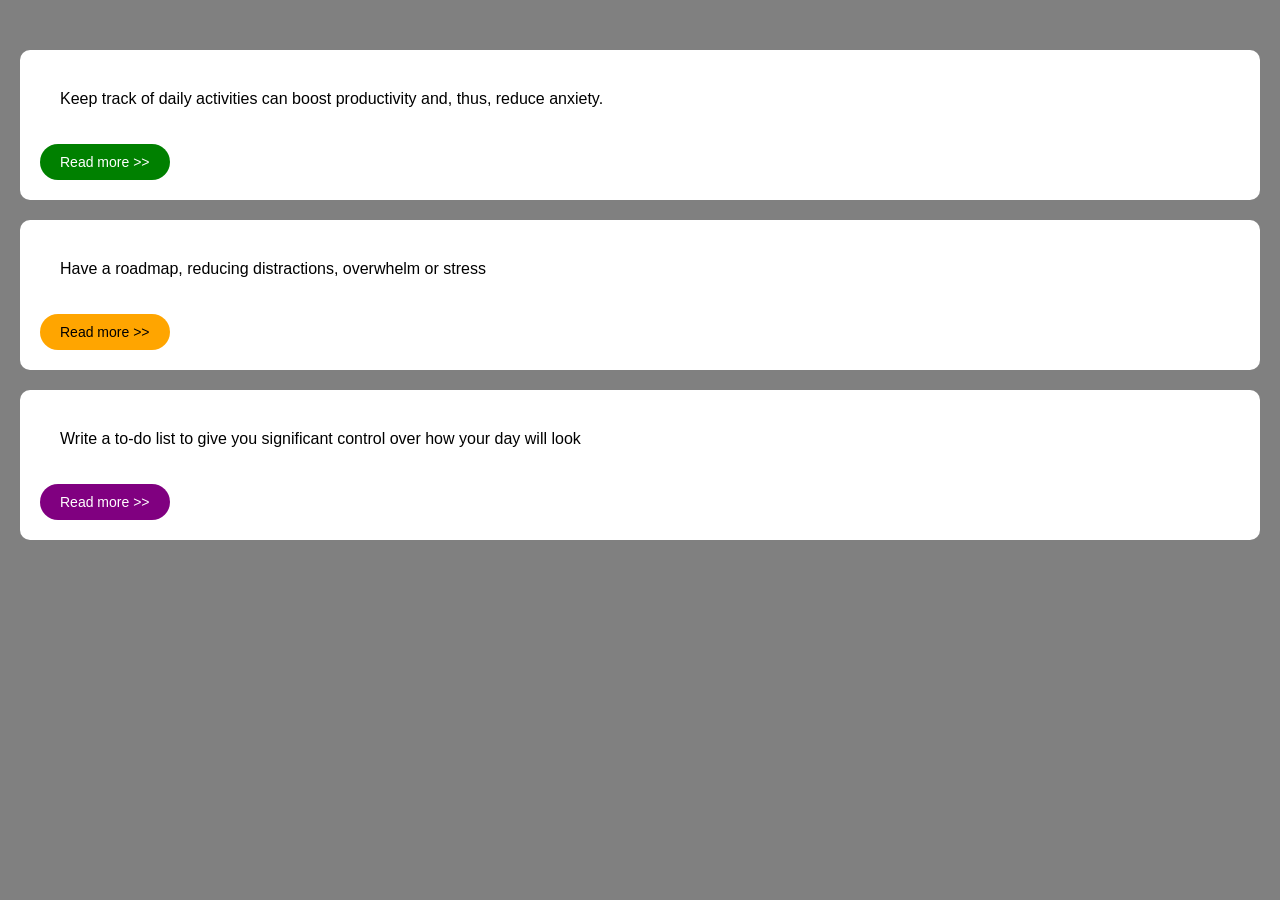
<file: ex1/index.html>
<!DOCTYPE html>
<html lang="en">
<head>
    <meta charset="UTF-8">
    <meta http-equiv="X-UA-Compatible" content="IE=edge">
    <meta name="viewport" content="width=device-width, initial-scale=1.0">
    <link rel="stylesheet" href="style.css">
</head>
<body>

  <div class = "card">
      <p>Keep track of daily activities can boost productivity and, thus, reduce anxiety.</p>
      <button class = "btn btn-green">Read more >></button>
  </div>
  <div class = "card">
      <p>Have a roadmap, reducing distractions, overwhelm or stress</p>
      <button class = "btn btn-orange">Read more >></button>
  </div>
  <div class = "card">
      <p>Write a to-do list to give you significant control over how your day will look</p>
      <button class = "btn btn-purple">Read more >></button>
  </div>
</body>
</html>
</file>
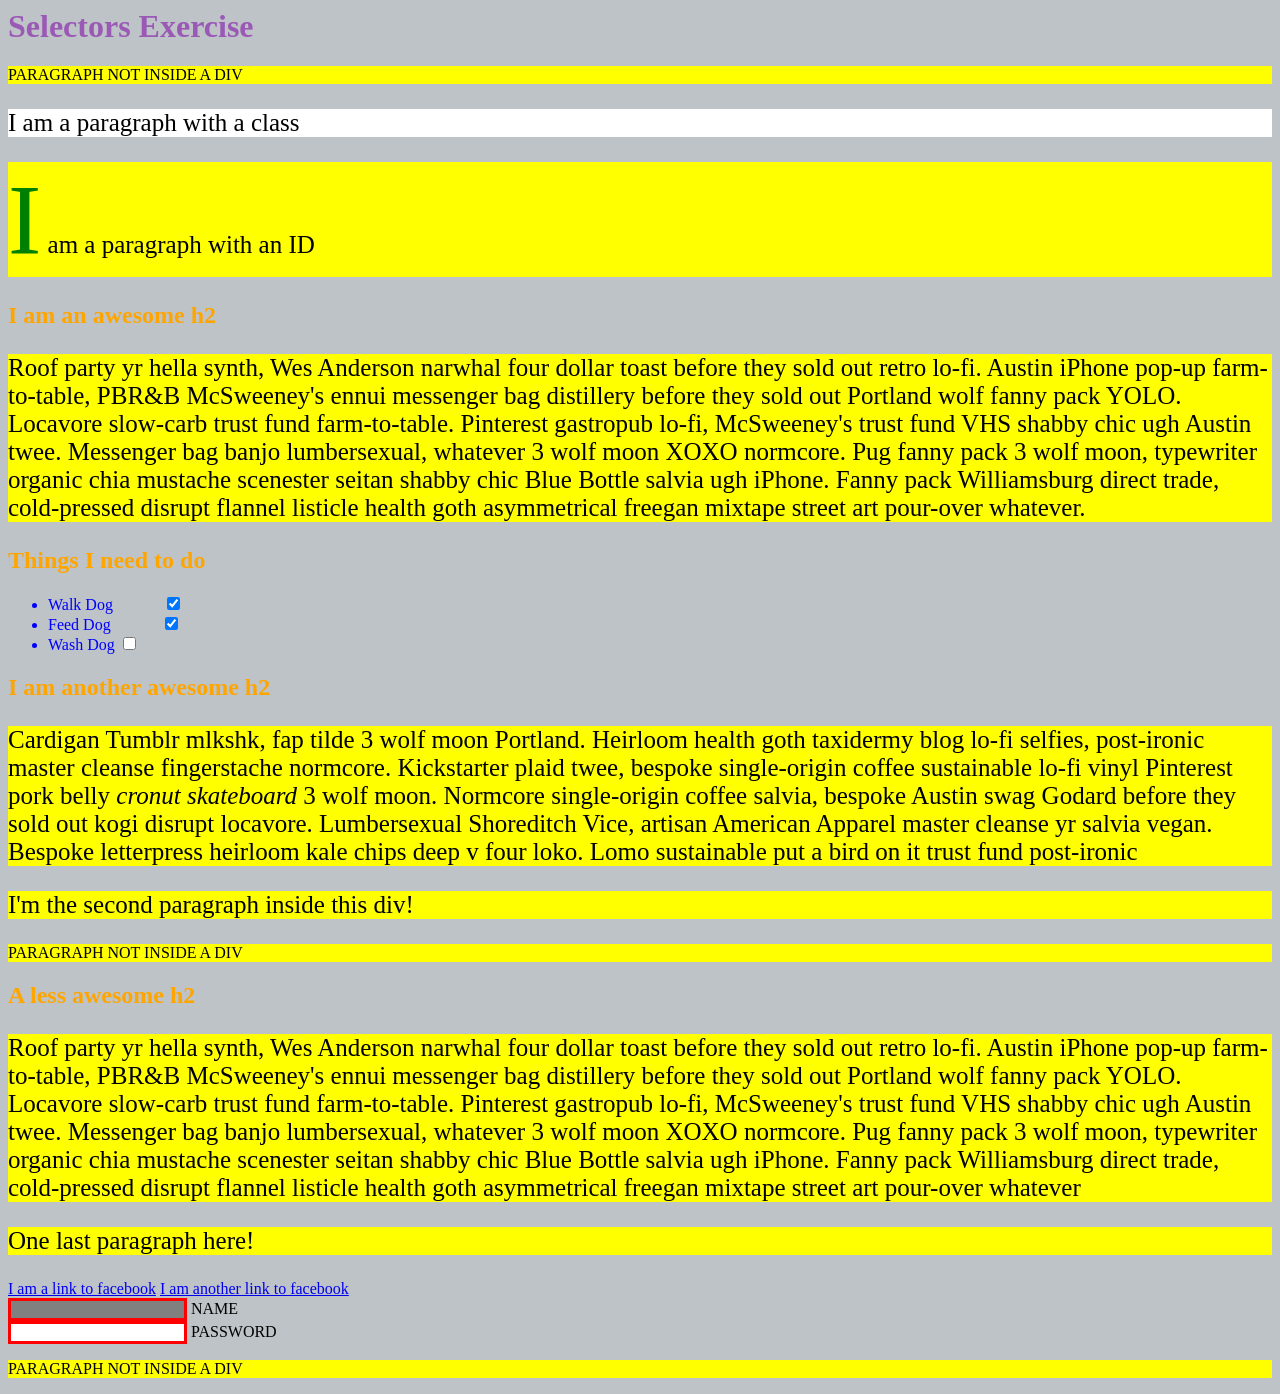
<file: ex2/index.html>
<html>
  <head>
    <meta charset="UTF-8" />
    <title>Selectors Exercise</title>
    <link rel="stylesheet" type="text/css" href="selectors.css" />
  </head>
  <body>
    <h1>Selectors Exercise</h1>

    <p>PARAGRAPH NOT INSIDE A DIV</p>

    <div>
      <p class="hello">I am a paragraph with a class</p>
      <p id="special">I am a paragraph with an ID</p>

      <h2>I am an awesome h2</h2>

      <p>
        Roof party yr hella synth, Wes Anderson narwhal four dollar toast before
        they sold out retro lo-fi. Austin iPhone pop-up farm-to-table, PBR&B
        McSweeney's ennui messenger bag distillery before they sold out Portland
        wolf fanny pack YOLO. Locavore slow-carb trust fund farm-to-table.
        Pinterest gastropub lo-fi, McSweeney's trust fund VHS shabby chic ugh
        Austin twee. Messenger bag banjo lumbersexual, whatever 3 wolf moon XOXO
        normcore. Pug fanny pack 3 wolf moon, typewriter organic chia mustache
        scenester seitan shabby chic Blue Bottle salvia ugh iPhone. Fanny pack
        Williamsburg direct trade, cold-pressed disrupt flannel listicle health
        goth asymmetrical freegan mixtape street art pour-over whatever.
      </p>
    </div>

    <div>
      <h2>Things I need to do</h2>

      <ul>
        <li>Walk Dog <input type="checkbox" checked /></li>
        <li>Feed Dog <input type="checkbox" checked /></li>
        <li>Wash Dog <input type="checkbox" /></li>
      </ul>
    </div>

    <div>
      <h2>I am another awesome h2</h2>

      <p>
        Cardigan Tumblr mlkshk, fap tilde 3 wolf moon Portland. Heirloom health
        goth taxidermy blog lo-fi selfies, post-ironic master cleanse
        fingerstache normcore. Kickstarter plaid twee, bespoke single-origin
        coffee sustainable lo-fi vinyl Pinterest pork belly
        <em>cronut skateboard</em> 3 wolf moon. Normcore single-origin coffee
        salvia, bespoke Austin swag Godard before they sold out kogi disrupt
        locavore. Lumbersexual Shoreditch Vice, artisan American Apparel master
        cleanse yr salvia vegan. Bespoke letterpress heirloom kale chips deep v
        four loko. Lomo sustainable put a bird on it trust fund post-ironic
      </p>

      <p>I'm the second paragraph inside this div!</p>
    </div>

    <p>PARAGRAPH NOT INSIDE A DIV</p>

    <div>
      <h2>A less awesome h2</h2>

      <p>
        Roof party yr hella synth, Wes Anderson narwhal four dollar toast before
        they sold out retro lo-fi. Austin iPhone pop-up farm-to-table, PBR&B
        McSweeney's ennui messenger bag distillery before they sold out Portland
        wolf fanny pack YOLO. Locavore slow-carb trust fund farm-to-table.
        Pinterest gastropub lo-fi, McSweeney's trust fund VHS shabby chic ugh
        Austin twee. Messenger bag banjo lumbersexual, whatever 3 wolf moon XOXO
        normcore. Pug fanny pack 3 wolf moon, typewriter organic chia mustache
        scenester seitan shabby chic Blue Bottle salvia ugh iPhone. Fanny pack
        Williamsburg direct trade, cold-pressed disrupt flannel listicle health
        goth asymmetrical freegan mixtape street art pour-over whatever
      </p>

      <p>One last paragraph here!</p>

      <a href="https://www.facebook.com">I am a link to facebook</a>
      <a href="https://www.facebook.com">I am another link to facebook</a>
      <br />

      <input type="text" name="name" /><label> Name</label><br />
      <input type="password" name="password" /><label> Password</label><br />
    </div>

    <p>PARAGRAPH NOT INSIDE A DIV</p>
  </body>
</html>
</file>
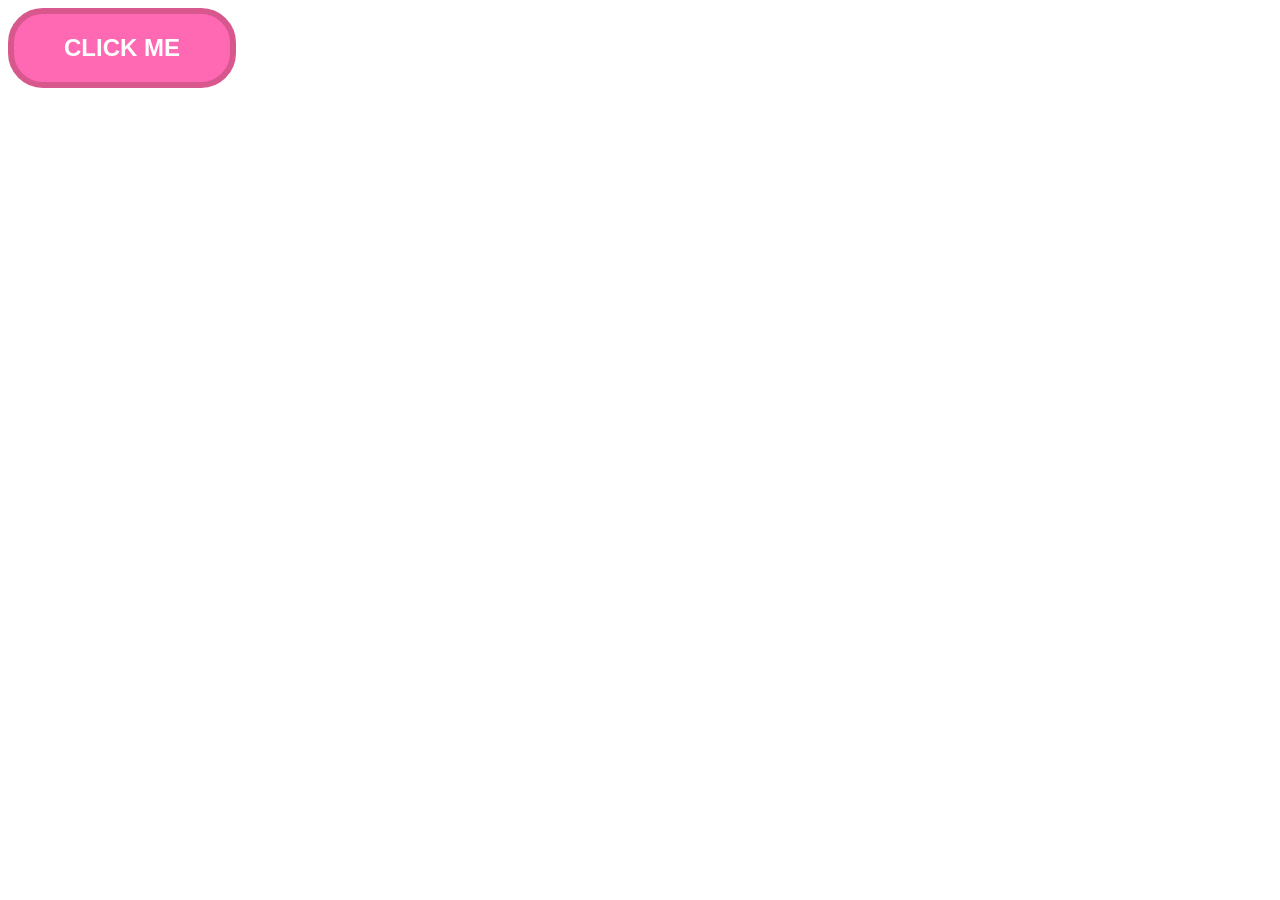
<file: ex3/index.html>
<!DOCTYPE html>
<html lang="en">
  <head>
    <meta charset="UTF-8" />
    <link rel="stylesheet" type="text/css" href="style.css" />
  </head>
  <body>
    <button>Click me</button>
  </body>
</html>
</file>
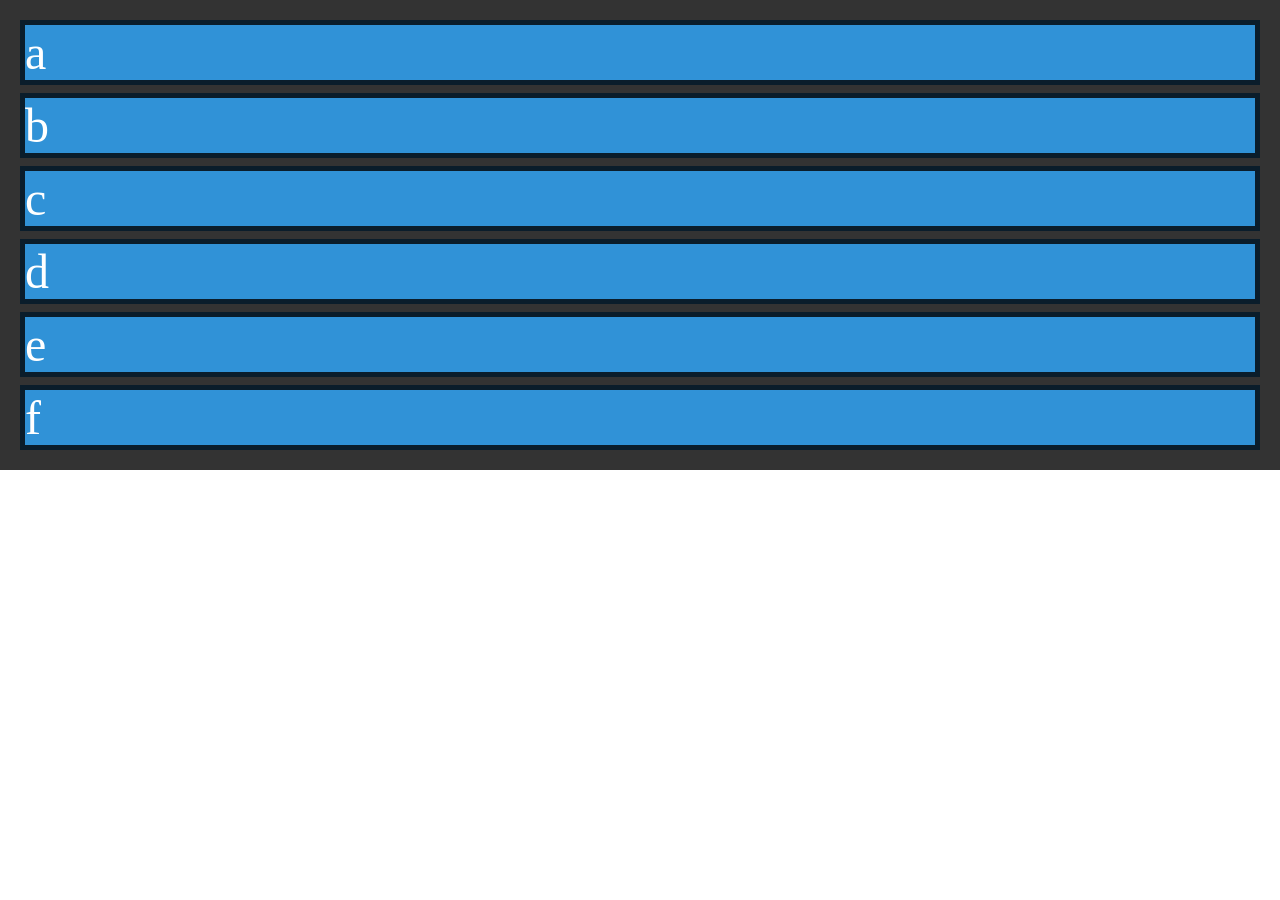
<file: W4S2/ex1/index.html>
<!DOCTYPE html>
<html lang="en">
<head>
    <meta charset="UTF-8">
    <meta name="viewport" content="width=device-width, initial-scale=1.0">
    <title>Grid</title>
    <link rel="stylesheet" href="style.css">
</head>
<body>
    <div class="wrapper">
        <div class="item a">a</div>
        <div class="item b">b</div>
        <div class="item c">c</div>  
        <div class="item d">d</div>
        <div class="item e">e</div>
        <div class="item f">f</div>  
      </div>
</body>
</html>
</file>
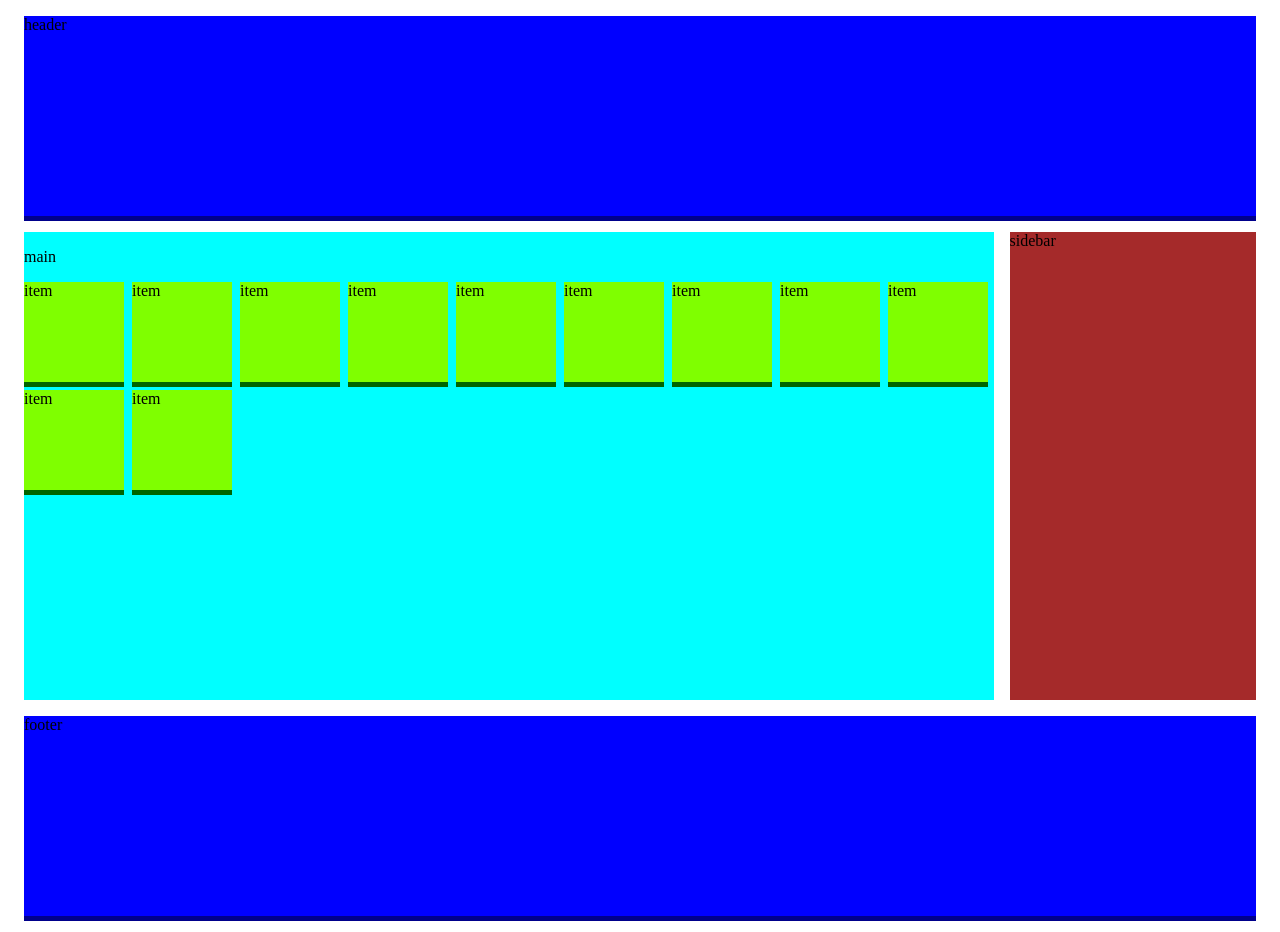
<file: W3S2/exerccise-3.html>
<!DOCTYPE html>
<html lang="en">
<head>
    <meta charset="UTF-8">
    <meta name="viewport" content="width=device-width, initial-scale=1.0">
    <title>Document</title>
    <link rel="stylesheet" href="ex3.css">

</head>
<body>
    
    <div class="flex-container">
        <header>header</header>
        <main>
            <div class="left-side">
                <p>main</p>
                <div class="box-items">
                    <div class="box">item</div>
                    <div class="box">item</div>
                    <div class="box">item</div>
                    <div class="box">item</div>
                    <div class="box">item</div>
                    <div class="box">item</div>
                    <div class="box">item</div>
                    <div class="box">item</div>
                    <div class="box">item</div>
                    <div class="box">item</div>
                    <div class="box">item</div>
                </div>
            </div>
            <div class="right-side">sidebar</div>
        </main>
        <footer>footer</footer>
</body>
</html>
</file>
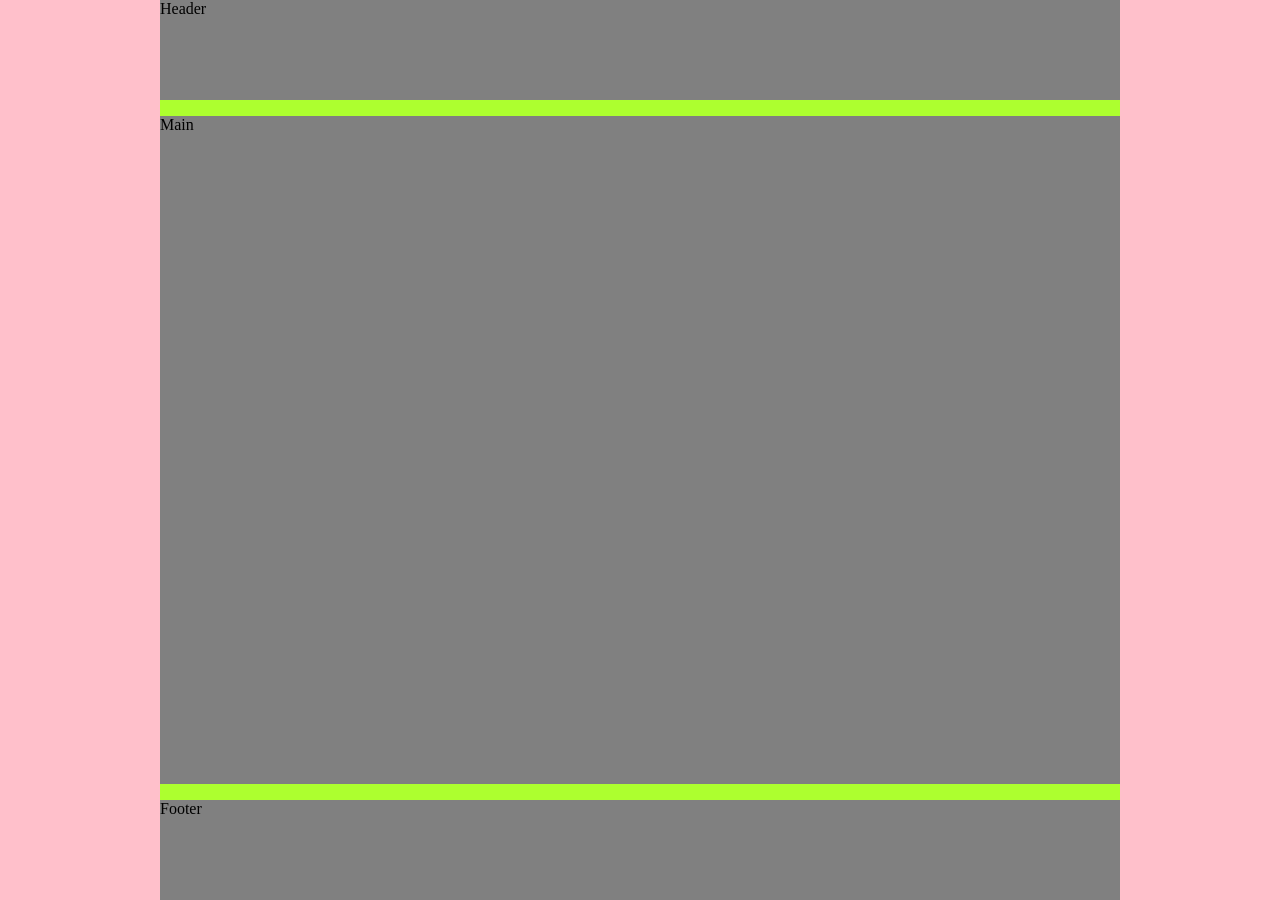
<file: W3S2/exercice-1-start.html>
<!DOCTYPE html>
<html lang="en">
  <head>
    <meta charset="UTF-8" />
    <style>

      body{
        margin: 0;
        padding: 0 10em;
        background: pink;
        box-sizing: border-box;
      }
  
      .container {
        height: 100vh;
        background: greenyellow;
        display: flex;
        flex-direction: column;
        gap: 1em;
      }

      header,
      footer {
        background: grey;
        height: 100px;
      }

      main {
        background: grey;
        flex-grow: 1;
      }
 
    </style>
  </head>
  <body>
    <div class="container">
      <header>Header</header>
      <main>Main</main>
      <footer>Footer</footer>
      </section>
    </div>
  </body>
</html>
</file>
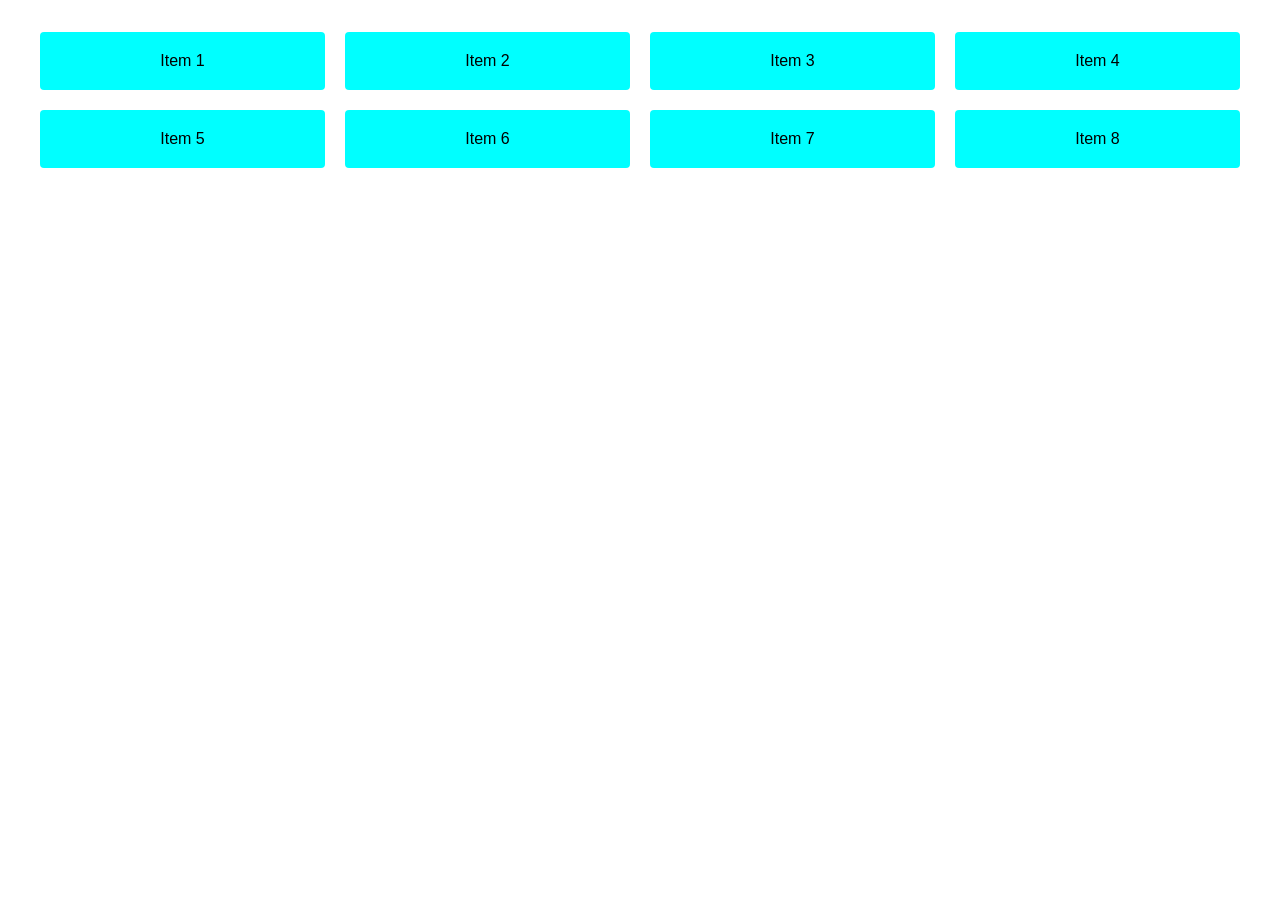
<file: W5S3/ex1/ex1.html>
<!DOCTYPE html>
<html lang="en">
<head>
    <meta charset="UTF-8">
    <meta name="viewport" content="width=device-width, initial-scale=1.0">
    <title>Exercise 1: Responsive Grid</title>
    <link rel="stylesheet" href="styles1.css">
</head>
<body>
    <div class="grid-container">
        <div class="grid-item">Item 1</div>
        <div class="grid-item">Item 2</div>
        <div class="grid-item">Item 3</div>
        <div class="grid-item">Item 4</div>
        <div class="grid-item">Item 5</div>
        <div class="grid-item">Item 6</div>
        <div class="grid-item">Item 7</div>
        <div class="grid-item">Item 8</div>
    </div>
    
</body>
</html>
</file>
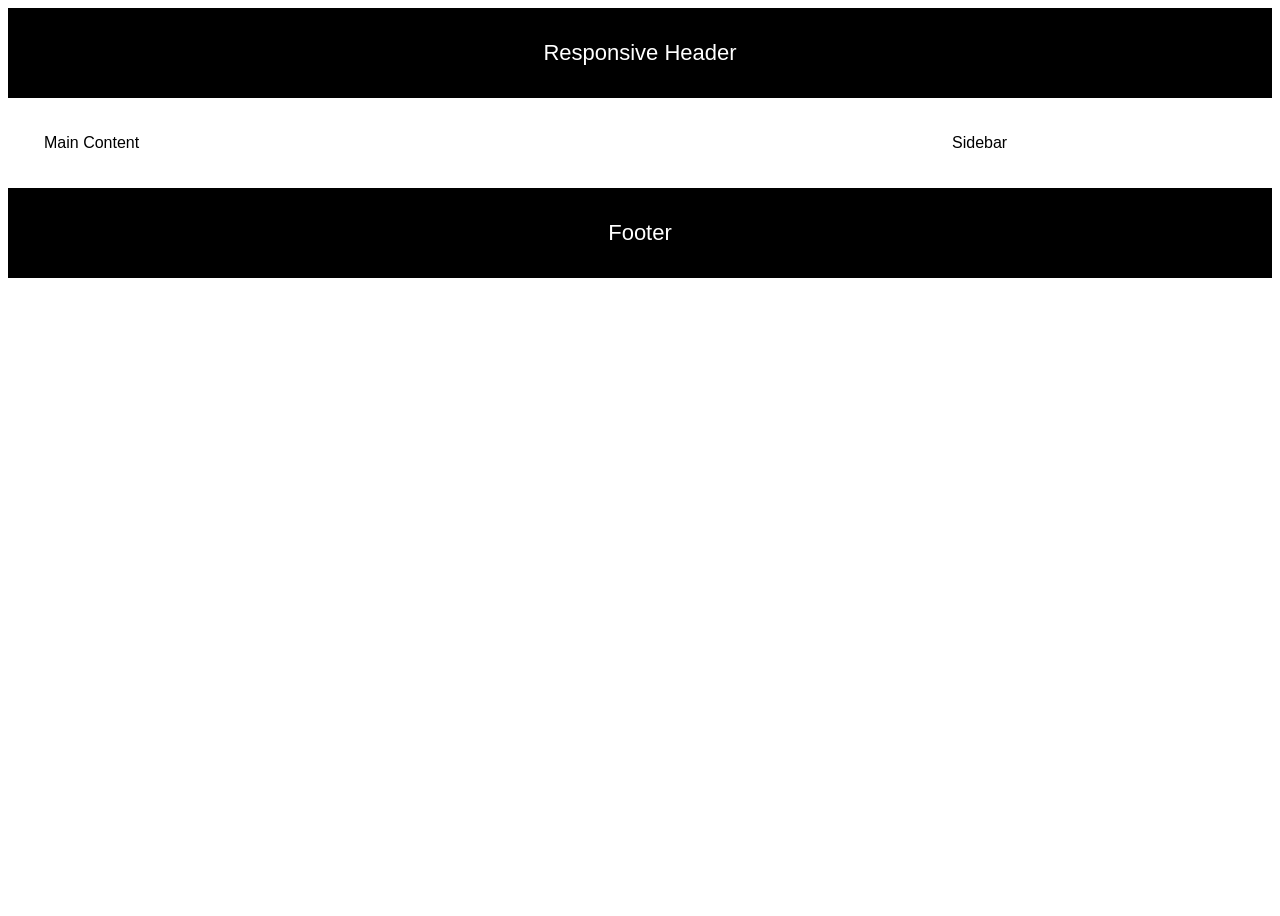
<file: W5S3/ex3/ex3.html>
<!DOCTYPE html>
<html lang="en">

<head>
    <meta charset="UTF-8">
    <meta name="viewport" content="width=device-width, initial-scale=1.0">
    <title>Responsive Flex Layout</title>
    <link rel="stylesheet" href="style.css">
</head>

<body>

    <header class="header">Responsive Header</header>

    <main class="container">
        <section class="main-content">Main Content</section>
        <aside class="sidebar">Sidebar</aside>
    </main>

    <footer class="footer">Footer</footer>

</body>

</html>
</file>
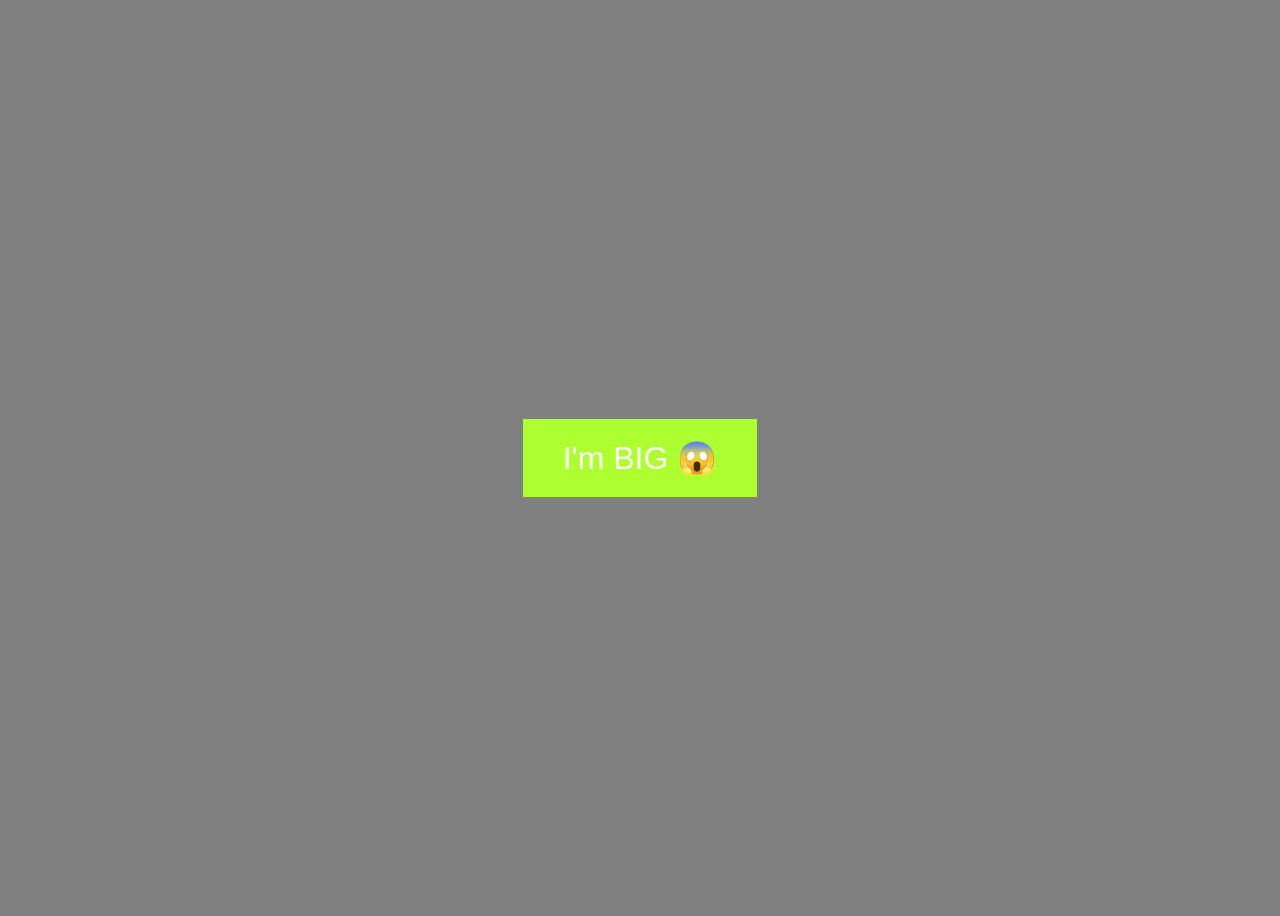
<file: W5S3/ex4/ex4.html>
<!DOCTYPE html>
<html lang="en">
<head>
    <meta charset="UTF-8">
    <meta name="viewport" content="width=device-width, initial-scale=1.0">
    <title>Document</title>
    <link rel="stylesheet" href="style.css">
</head>
<body>
    <div class="container">
        <div class = "content">
            <span class = "small">I'm SMALL 😢</span>
            <span class = "big">I'm BIG 😱</span>
        </div>
    </div>
</body>
</html>
</file>
<file: ex1/style.css>
body {
    background: grey;
    font-family: sans-serif;
    margin: 0;
    padding: 30px 0;
}


.card {
    background-color: white;
    margin: 20px;
    padding: 20px;
    border-radius: 10px;
}

.card p {
    margin-top: 0;
    margin-bottom: 0 100px 30px 100px;
    padding: 20px;
    border-radius: 10px;
}

.btn {
    border: none;
    border-radius: 30px;
    padding: 10px 20px;
    cursor: pointer;
    font-size: 14px;
}

.btn-green {
    background-color: green;
    color: white;
}

.btn-orange {
    background-color: orange;
    color: black;
}

.btn-purple {
    background-color: purple;
    color: white;
}
</file>
<file: ex2/selectors.css>
/* Style the HTML elements according to the following instructions. 
DO NOT ALTER THE EXISTING HTML TO DO THIS.  WRITE ONLY CSS!*/
 

/* MANDATORY CHALLENGES */

/* Give the <body> element a background of #bdc3c7*/
body {
    background-color: #bdc3c7;
}
/* Make the <h1> element #9b59b6*/
h1 {
    color: #9b59b6;
}
/* Make all <h2> elements orange */
h2 {
    color: orange;
}
/* Make all <li> elements blue(pick your own hexadecimal blue)*/ 
li {
    color: #0000ff;
}
/*Change the background on every paragraph to be yellow*/
p {
    background-color: yellow;
}
/*Make all inputs have a 3px red border*/
input {
    border: 3px solid red;
}
/* Give everything with the class 'hello' a white background*/
.hello {
    background-color: white;
}



/* BONUS CHALLENGES */
/*You may need to research some other selectors and properties*/
div p {
    font-size: 25px;
}

/* Make all the <p>'s that are nested inside of divs 25px font(font-size: 25px)*/
input[type="text"] {
    background-color: gray;
}
/* Make only inputs with type 'text' have a gray background*/
input:checked{
    margin-left: 50px;
}
/* Make all "checked" checkboxes have a left margin of 50px(margin-left: 50px)*/
label {
    text-transform: uppercase;
}
/* Make the <label> elements all UPPERCASE without changing the HTML(definitely look this one up*/
#special::first-letter {
    color: green;
    font-size: 100px;
}
/* Make the first letter of the element with id 'special' green and 100px font size(font-size: 100)*/
h1:hover {
    color:blue;
}
/* Make the <h1> element's color change to blue when hovered over */
</file>
<file: ex3/style.css>
/* TODO */
button {
    background-color: #ff69b4;
    border: 6px solid #d8578d;
    border-radius: 35px;

    color: white;
    font-family: Arial, sans-serif;
    font-size: 24px;
    font-weight: bold;
    text-transform: uppercase;

    padding: 20px 50px;
    cursor: pointer;
}

button:hover{
    background-color: #a64d79;
    border-color: #63264a;

}
</file>
<file: W4S2/ex1/style.css>
/* Styling only */
body {
  margin: 0;
}

.wrapper {
  background-color: #333333;
  color: #444;
  padding: 20px;
  display: grid;
  /* height: 90vh; */
  grid-template-columns: repeat(auto-fix,minmax(300px,1fr));
  grid-template-rows: repeat(4,1fr);
  gap: 0.5rem;
}

.item {
  background-color: #3092d7;
  color: #fff;
  border: 5px solid rgba(0, 0, 0, 0.8);
  font-size: 3em;
}

/* Layouting only  (your work)*/

/* .a{
  grid-column: span 3;
}

.b{
  grid-row: span 2;
}

.e{
  grid-column: span 2;
}

.f{
  grid-column: span 3;
}
  */
</file>
<file: W3S2/ex3.css>
.flex-container{
    display: flex;
    flex-direction: column;
    height: 100vh;
    margin: 1rem;
    gap: 1rem;
}

header, footer {
    background-color: blue;
    width: 100%;
    height: 200px;
    box-shadow: 0 5px 0 darkblue;
}

main{
    flex-grow: 1;
    display: flex;
    justify-content: space-between;
    column-gap: 1em;
}

.left-side{
    background-color: aqua;
    flex-grow: 1;
}

.right-side{
    background-color: brown;
    width: 300px;
}

.box-items{
    display: flex;
    flex-wrap: wrap;
    gap: 0.5em;
}

.box{
    background-color: chartreuse;
    width: 100px;
    height: 100px;
    box-shadow: 0 5px 0  darkgreen;
}
</file>
<file: W5S3/ex1/styles1.css>
*{
    box-sizing: border-box;
    margin: 0;
    padding: 0;
}

body {
    font-family: Arial, sans-serif;
    background-color: white;
    padding: 2rem;
}

.grid-container{
    display: grid;
    grid-template-columns: repeat(4,1fr);
    gap: 20px;
    max-width: 1200px;
    margin: 0 auto;
}

.grid-item{
    background-color: cyan;
    padding: 20px;
    text-align: center;
    border-radius: 4px;
    font-size: 1rem;
}

@media(max-width: 1000px) {
    .grid-container{
        grid-template-columns: repeat(3, 1fr);
        gap: 16px;
    }
}

@media(max-width: 768px) {
    .grid-container{
        grid-template-columns: repeat(2, 1fr);
        gap: 12px;
    }
}

@media(max-width: 480px) {
    .grid-container{
        grid-template-columns: repeat(1, 1fr);
        gap: 10px;
    }
}
</file>
<file: W5S3/ex3/style.css>
body{
    font-family: Arial, sans-serif;
    display: flex;
    flex-direction: column;
    min-height: 100vh;
}

.header,.footer{
    background-color: black;
    color: white;
    text-align: center;
    padding: 18px;
    font-size: 16px;
}

.container{
    display: flex;
    flex-direction: column;
    gap: 16px;
    padding: 16px;
}

.main-content,.sidebar {
    background-color: white;
    padding: 20px;
}
@media (min-width: 600px) {

    .header,
    .footer {
        padding: 24px;
        font-size: 18px;
    }

    .container {
        flex-direction: row;
    }

    .main-content,
    .sidebar {
        width: 50%;
        /* to make equal width side-by-side */
    }
}

@media (min-width: 900px) {

    .header,
    .footer {
        padding: 32px;
        font-size: 22px;
    }

    .main-content {
        width: 75%;
        /* Takes more space */
    }

    .sidebar {
        width: 25%;
        /* Sidebar shrinks */
    }
}
</file>
<file: W5S3/ex4/style.css>
body{
    background-color: gray;
    display: flex;
    align-items: center;
    justify-content: center;
    min-height: 100vh;
    font-family: sans-serif;
}

.container{
    width: 80%;
    height: 80vh;
    display: flex;
    justify-content: center;
    align-items: center;
}

.small{
    display: none;
    background-color: red;
    color: white;
    font-size: 1rem;
    padding: 8px 18px;
}

.big{
    display: inline-block;
    background-color: greenyellow;
    color: white;
    font-size: 2rem;
    padding: 20px 40px;
    padding: 20px 40px;
}

@media (max-width: 600px){
    .big{
        display: none;
    }
    .small{
        display: inline-block;
    }
}
</file>
